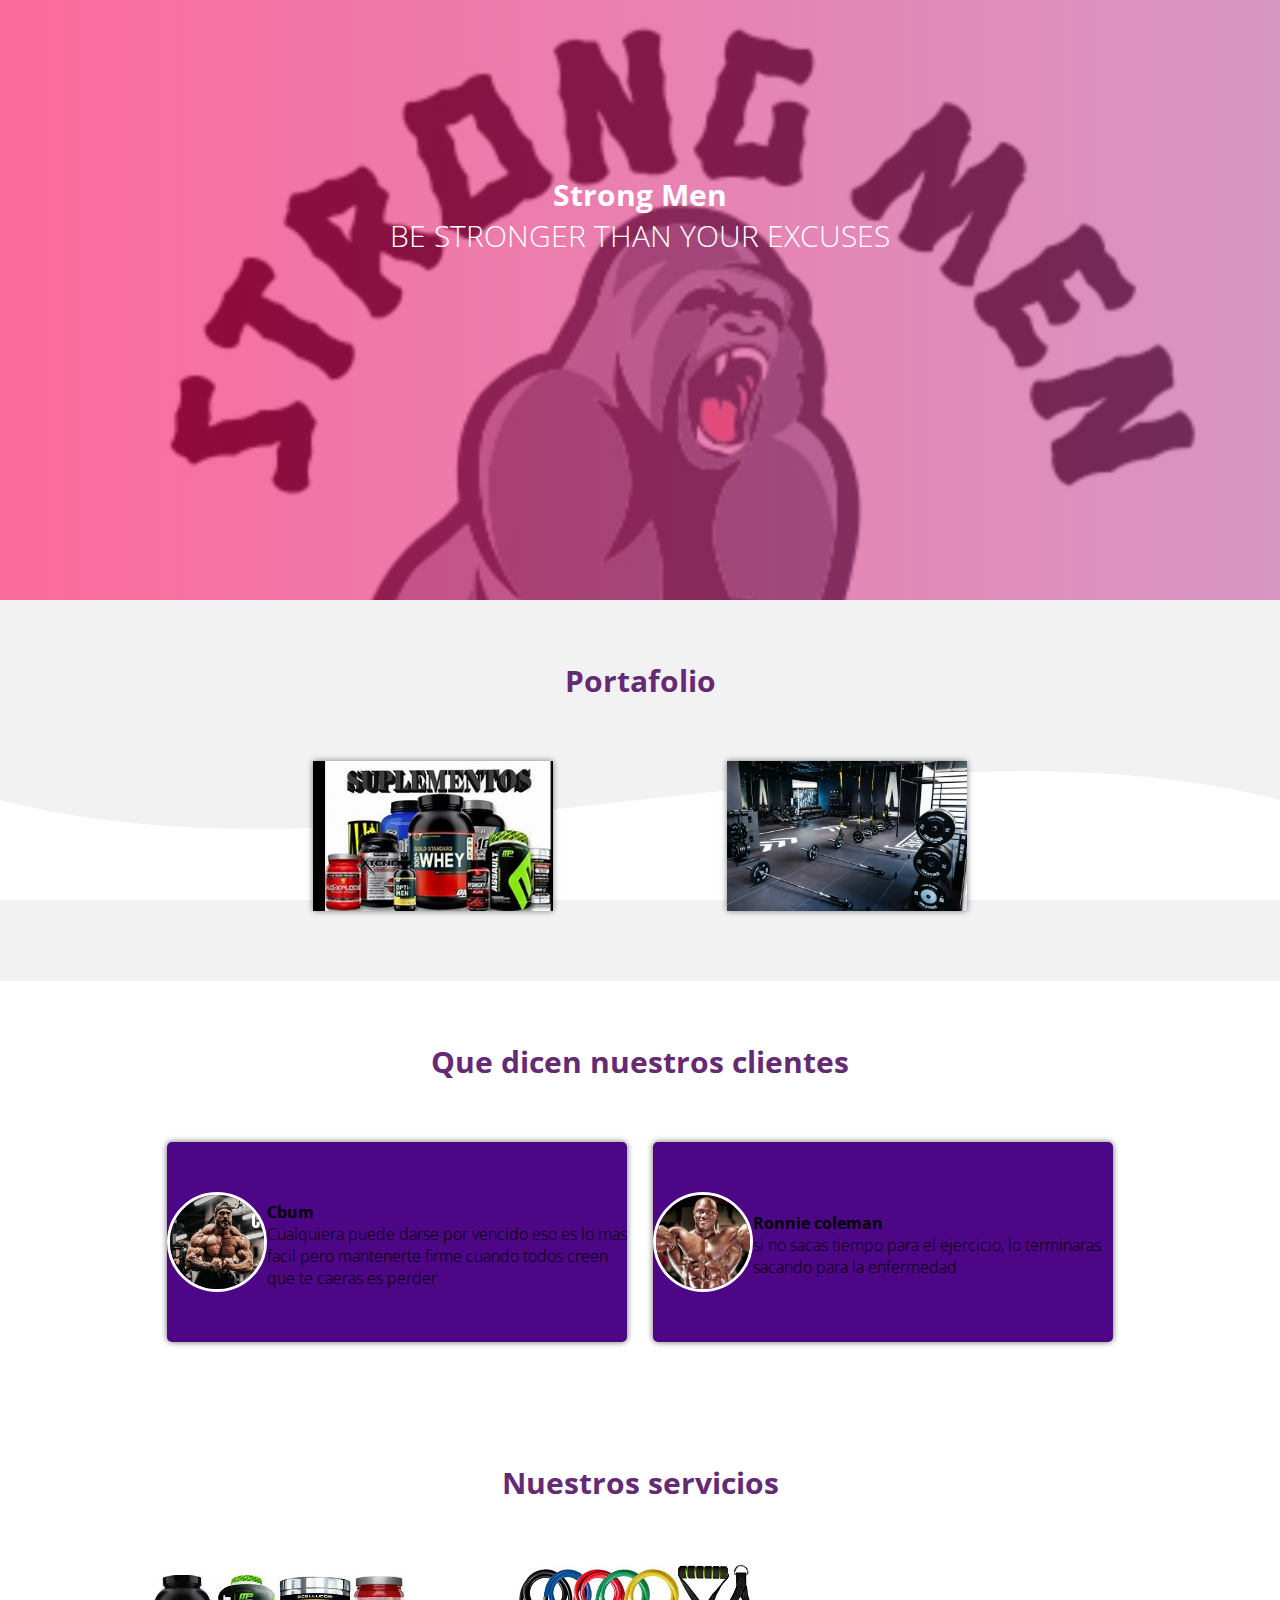
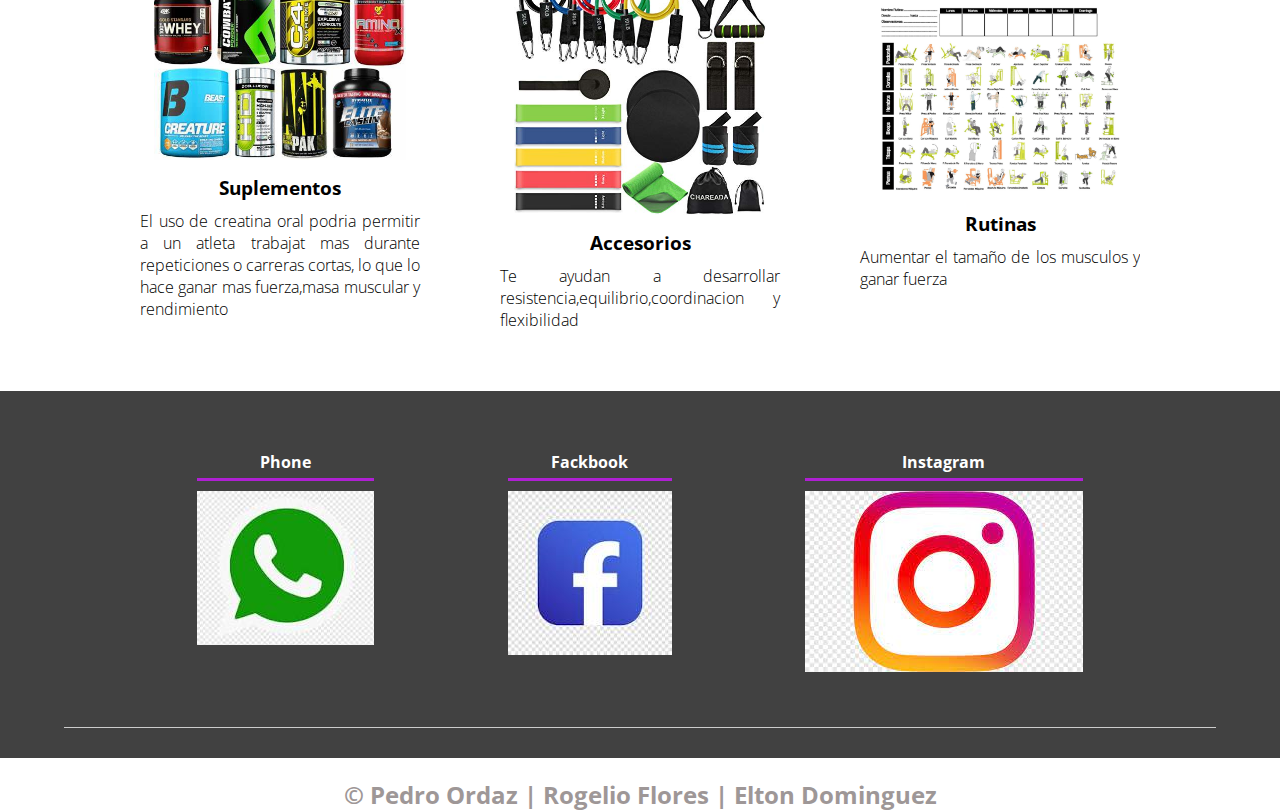
<file: index.html>
﻿

<!DOCTYPE html>


<html lang="es">
<head>
    <meta charset="UTF-8" />
	<meta name="viewport" content="width=device-width, initial-scale=1.0">
	<meta http-equiv="X-UA-Compatible" content="ie=edge">
    <title>Strong Men</title>
	<link rel="shortcut icon" href="img/F1.png" type="image/x-icon">
	<link rel="stylesheet" href="css/estilos.css">
	<link href="https://fonts.googleapis.com/css?family=Open+Sans:300,400,700,800&display=swap" rel="stylesheet">
</head>
<body>
    <header>
		<section class="textos-header">
			<h1>Strong Men</h1>
            <h2>BE STRONGER THAN YOUR EXCUSES</h2>
		</section>
		<div class="wave" style="height: 150px; overflow: hidden;" ><svg viewBox="0 0 500 150" preserveAspectRatio="none" style="height: 100%; width: 100%;"><path d="M0.00,49.98 C149.99,150.00 349.20,-49.98 500.00,49.98 L500.00,150.00 L0.00,150.00 Z" style="stroke: none; fill: #fff;"></path></svg></div>
	</header>
    <main>
		<section class="portafolio">
			<div class="contenedor">
				<h2 class="titulo">Portafolio</h2>
				<div class="galeria-port">
					<div class="imagen-port">
						<img src="img/F3.png" alt="">
						<div class="hover-galeria">
							<img src="img/F4.png" alt="">
							<p>Suplementos</p>
						</div>
					</div>
                
					<div class="imagen-port">

                            <img src="img/F5.png" alt="">
                        
						<div class="hover-galeria"> <a href="accesorios.php"><img src="img/F4.png" alt=""></a>
							<p>Accesorios</p>
					  </div>
					</div>		
				</div>
			</div>
		</section>
		<section class="clientes contenedor">
			<h2 class="titulo">Que dicen nuestros clientes</h2>
			<div class="cards">
				<div class="card">
				<img src="img/F11.png" alt="">
				<div class="contenido-texto-card">
					<h4>Cbum</h4>
					<p>Cualquiera puede darse por vencido eso es lo mas facil pero mantenerte firme cuando todos creen que te caeras es perder</p>
				</div>
			</div>
			<div class="card">
				<img src="img/F12.png" alt="">
				<div class="contenido-texto-card">
					<h4>Ronnie coleman</h4>
					<p>si no sacas tiempo para el ejercicio, lo terminaras sacando para la enfermedad</p>
				</div>
			  </div>
		   </div>
		</section>
	<section class="about-services">
			<div class="contenedor">
				<h2 class="titulo">Nuestros servicios</h2>
				<div class="servicios-cont">
					<div class="servicio-ind">
						<img src="img/F14.png" alt="">
						<h3>Suplementos</h3>
						<p>El uso de creatina oral podria permitir a un atleta trabajat mas durante repeticiones o carreras cortas, lo que lo hace ganar mas fuerza,masa muscular y rendimiento</p>
					</div>
					<div class="servicio-ind">
						<img src="img/F15.png" alt="">
						<h3>Accesorios</h3>
						<p>Te ayudan a desarrollar resistencia,equilibrio,coordinacion y flexibilidad</p>
					</div>
					<div class="servicio-ind">
						<img src="img/F16.png" alt="">
						<h3>Rutinas</h3>
						<p>Aumentar el tamaño de los musculos y ganar fuerza</p>
					</div>
				</div>
			</div>
		</section>
	</main>
	<footer>
		<div class="contenedor-footer">
			<div class="content-foo">
				<h4>Phone</h4>
				<p><a href="https://chat.whatsapp.com/I9a9tPgwpk078ACeIw3AQE" target="new" aria-describedby="NewWindow" data-share-url="https://www.Strong Men.com/sharer/sharer.php?u=https%3A%2F%2Fwww.shopify.com%2Fes%2Fblog%2Fel-ecommerce-evolucion-natural-de-la-tienda-fisica" data-ga-action="Strong Men share" data-ga-event="Blog"><img src="img/F6.jpg" alt=""></a></p>
			</div>
			<div class="content-foo">
				<h4>Fackbook</h4>
				<p><a href="https://www.facebook.com/profile.php?id=61551666765375" target="new" aria-describedby="NewWindow" data-share-url="https://www.facebook.com/sharer/sharer.php?u=https%3A%2F%2Fwww.shopify.com%2Fes%2Fblog%2Fel-ecommerce-evolucion-natural-de-la-tienda-fisica" data-ga-action="Facebook share" data-ga-event="Blog"><img src="img/F2.jpg" alt=""></a></p>
			</div>
			<div class="content-foo">
				<h4>Instagram</h4>
				<p><a href="https://www.instagram.com/strong.men.pre/" target="new" aria-describedby="NewWindow" data-share-url="https://www.Instagram.com/sharer/sharer.php?u=https%3A%2F%2Fwww.shopify.com%2Fes%2Fblog%2Fel-ecommerce-evolucion-natural-de-la-tienda-fisica" data-ga-action="Instagram share" data-ga-event="Blog"><img src="img/F7.jpg" alt=""></a></p>
		</div>

	</footer>
	<p><h2 class="titulo-final">&copy; Pedro Ordaz | Rogelio Flores | Elton Dominguez</h2></p>
</body>

</html>
</file>
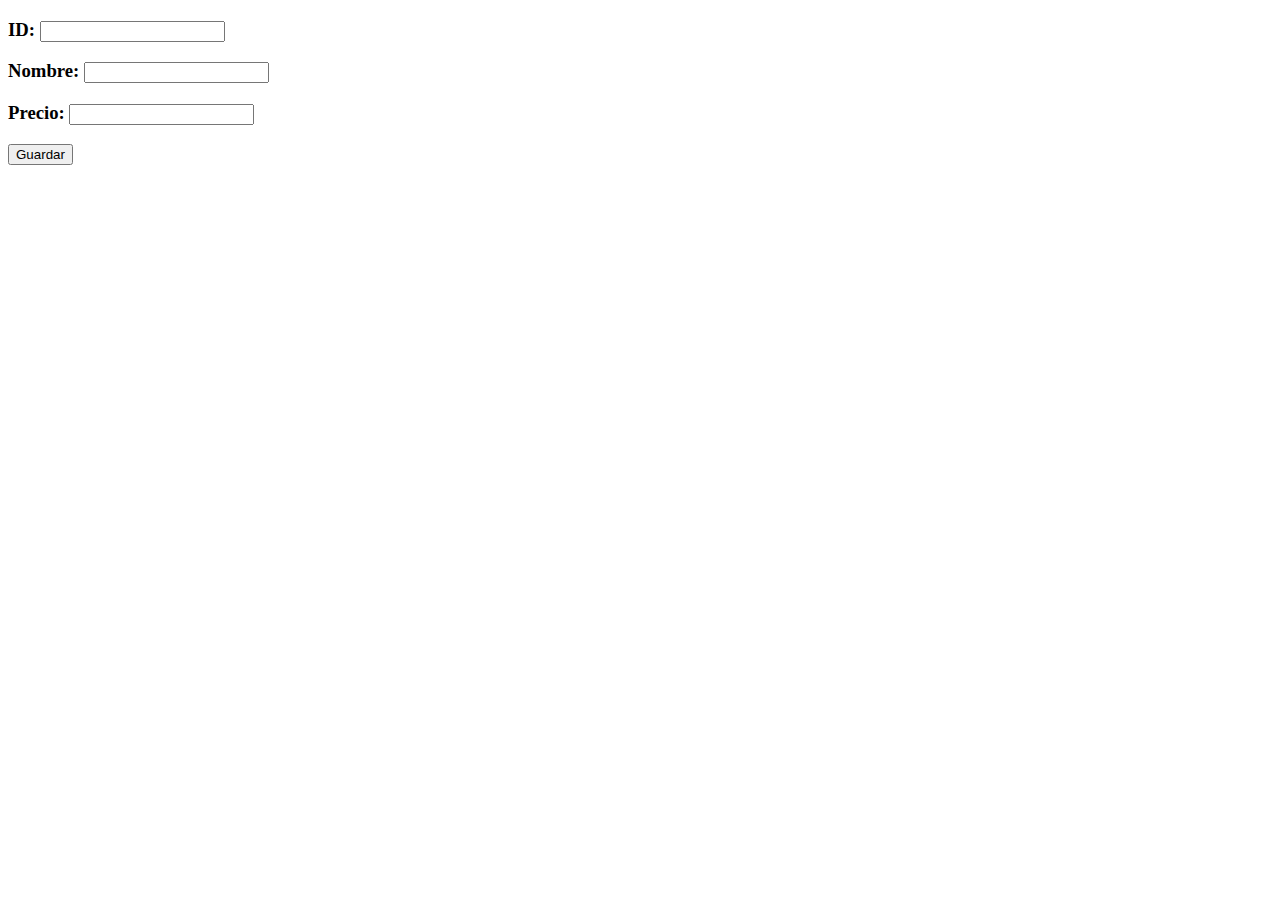
<file: Guardar.html>
﻿<!DOCTYPE html PUBLIC "-//W3C//DTD XHTML 1.0 Transitional//EN" "http://www.w3.org/TR/xhtml1/DTD/xhtml1-transitional.dtd">
<html xmlns="http://www.w3.org/1999/xhtml">
<head>
<meta http-equiv="Content-Type" content="text/html; charset=utf-8" />
<title>Documento sin título</title>
</head>

<body>
<div>
    <form action="Guardar.php" method="POST" style="margin: 0 auto;">
        <h3>
            <p>ID: <input type="text" name="id" /></p>
        </h3>
        <p>
        <h3>
            
                <p>Nombre: <input type="text" name="nombre" /></p>
            Precio: <input type="text" name="precio" />
    </form>
        <p>
            <input type="submit" value="Guardar" />
        </p>

    </form>
</div>
</body>
</html>
</file>
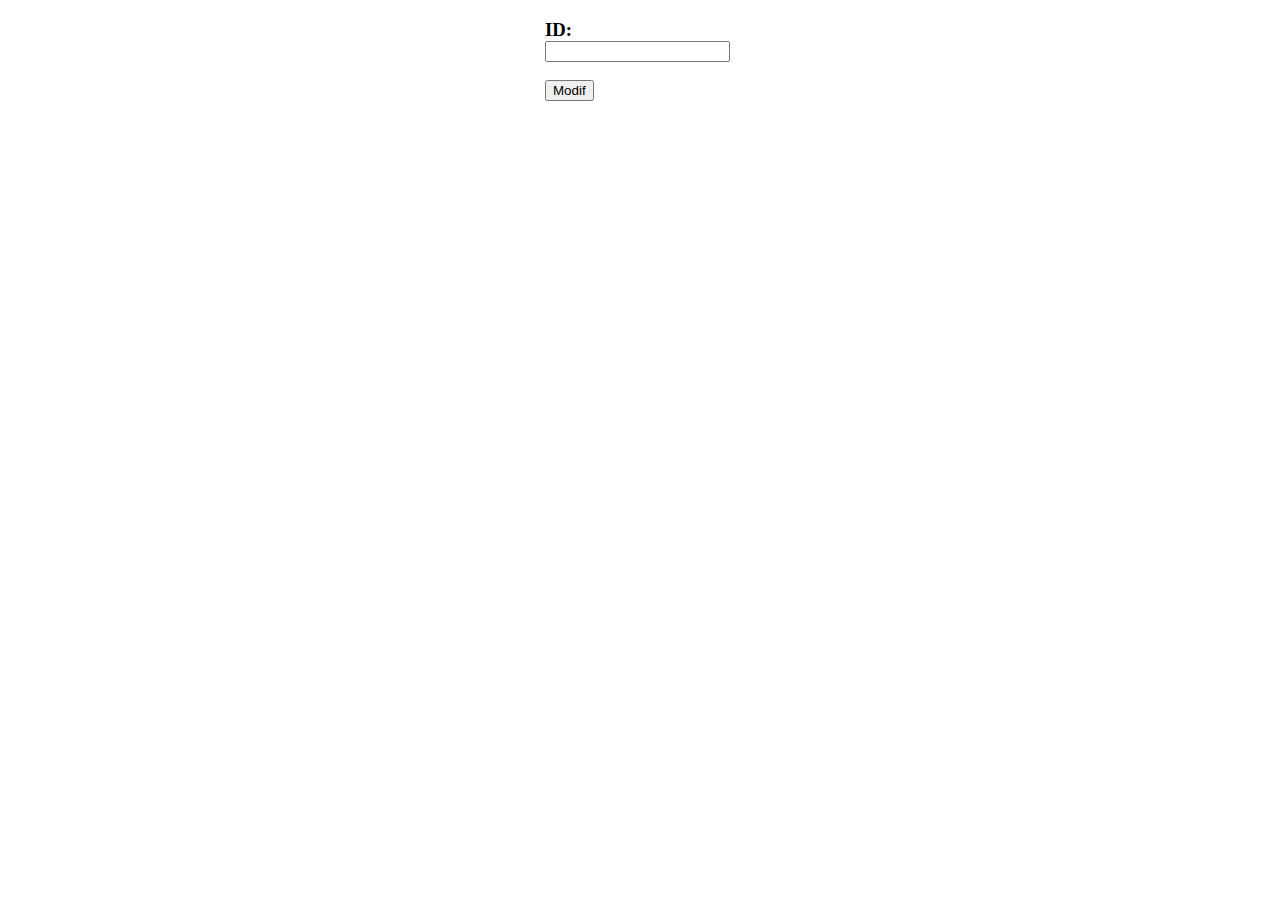
<file: Modificar.html>
﻿<!DOCTYPE html PUBLIC "-//W3C//DTD XHTML 1.0 Transitional//EN" "http://www.w3.org/TR/xhtml1/DTD/xhtml1-transitional.dtd">
<html xmlns="http://www.w3.org/1999/xhtml">
<head>
<meta http-equiv="Content-Type" content="text/html; charset=utf-8" />
<title>Documento sin título</title>
</head>

<body>
<form action="Modif.php" method="POST" style="margin: 0 auto; width: 190px;" >
        <h3><p>ID: <input type="text" name="id" /></p></h3>
        
            <input type="submit" value="Modif" />
        </p>
    </form>
    
</body>
</html>
</file>
<file: css/estilos.css>
*{
    margin:0;
    padding:0;
    box-sizing: border-box;
} 

body{
    font-family: 'open sans';
}

.contenedor{
    padding: 60px 0;
    width: 90%;
    max-width: 1000px;
    margin: auto;
    overflow: hidden;
}

.titulo{
    color: #642a73;
    font-size: 30px;
    text-align: center;
    margin-bottom: 60px;
}

/* Header */

header{
    width: 100%;
    height: 600px;
    background: #bc4e9c;  
    /* fallback for old browsers */
    background: -webkit-linear-gradient(to right, hsla(340, 95%, 50%, 0.596), hsla(317, 45%, 52%, 0.589)), url(../img/F1.png); 
    /* Chrome 10-25, Safari 5.1-6 */
    background: linear-gradient(to right, hsla(340, 95%, 50%, 0.596), hsla(317, 45%, 52%, 0.589)), url(../img/F1.png); 
    /* W3C, IE 10+/ Edge, Firefox 16+, Chrome 26+, Opera 12+, Safari 7+ */
    background-size: cover;
    background-attachment: fixed;
    position: center;
}

nav{
    text-align: right;
    padding: 30px 50px 0 0;
}

nav > a{
    color: #fff;
    font-weight: 300;
    text-decoration: none;
    margin-right: 10px;
}
nav > a:hover{
   text-decoration: underline;

}

header .textos-header{
    display: flex;
    height: 430px;
    width: 100%;
    align-items: center;
    justify-content: center;
    flex-direction: column;
    text-align: center;
}

.textos-header h1{
    font-size: 30px;
    color: #fff;
}

.textos-header h2{
    font-size: 30px;
    font-weight: 300;
    color: #fff;
}

.wave{
    position: absolute;
    bottom: 0;
    width: 100%;
}

/* About us */

.contenedor-sobre-nosotros{
    display: flex;
    justify-content: space-evenly;
}

.imagen-about-us{
    width: 48%;
}

.sobre-nosotros .contenido-textos{
    width: 48%;
}

.contenido-textos h3{
    margin-bottom: 15px;
}

.contenido-textos h3 span{
    background: #4d0686;
    color: #fff;
    border-radius: 50%;
    display: inline-block;
    text-align: center;
    width: 30px;
    height: 30px;
    padding: 2px;
    box-shadow: 0 0 6px 0 rgba(0, 0, 0, .5);
    margin-right: 5px;
}

.contenido-textos p{
    padding: 0px 0px 30px 15px;
    font-weight: 300;
    text-align: justify;
}

/* Galeria */

.portafolio{
    background: #f2f2f2;
}

.galeria-port{
    display: flex;
    justify-content: space-evenly;
    flex-wrap: wrap;
}

.imagen-port{
    width: 24%;
    margin-bottom: 10px;
    height: 150px;
    position: relative;
    cursor: pointer;
    box-shadow: 0 0 6px 0 rgba(0, 0, 0, .5);
}

.imagen-port > img{
    width: 100%;
    height: 100%;
    object-fit: cover;
    display: block;
}

.hover-galeria{
    position: absolute;
    width: 100%;
    height: 100%;
    top: 0;
    transform: scale(0);
    background: hsla(273, 91%, 27%, 0.7);
    transition: transform .5s;
    display: flex;
    justify-content: center;
    align-items: center;
    flex-direction: column;
}

.hover-galeria img{
    width: 50px;

}
.hover-galeria p{
    color:#fff;
}

.imagen-port:hover .hover-galeria{
    transform: scale(1);
}

/* Clients */
.cards{
    display: flex;
    justify-content: space-evenly;
}

.cards .card{
    background: #4d0686;
    display: flex;
    width: 46%;
    height: 200px;
    align-items: center;
    justify-content: space-evenly;
    border-radius: 5px;
    box-shadow: 0 0 6px 0 rgba(0, 0, 0, 0.6);
}

.cards .card img{
    width: 100px;
    height: 100px;
    object-fit: cover;
    border: 3px solid #fff;
    border-radius: 50%;
    display: block;
}

.cards .cars > .contenido-texto-card{
    width: 60%;
    color: #fff;
}

.cards .card > .contenido-texto-card{
    font-weight: 300;
    padding-top: 5px;
}

/* Our team */

.abot-services{
    background: #f2f2f2;
    padding-bottom: 30px;
}

.servicios-cont{
    display: flex;
    justify-content: space-between;
    align-items: center;
}

.servicio-ind{
    width: 28%;
    text-align: center;
}

.servicio-ind img{
    width: 90%;
}

.servicio-ind h3{
    margin: 10px 0;
}

.servicio-ind p{
    font-weight: 300;
    text-align: justify;
}

/* footer */

footer{
    background: #414141;
    padding: 60px 0 30px 0;
    margin: auto;
    overflow: hidden;
}

.contenedor-footer{
    text-align: center;
    display: flex;
    width: 90%;
    justify-content: space-evenly;
    margin: auto;
    padding-bottom: 50px;
    border-bottom: 1px solid #ccc;
}

.content-foo{
    text-align: center;
}

.content-foo h4{
    color: #fff;
    border-bottom: 3px solid #af20d3;
    padding-bottom: 5px;
    margin-bottom: 10px;
}

.content-foo p{
    color: #ccc;
}

.titulo-final{
    text-align: center;
    font-size: 24px;
    margin: 20px 0 0 0;
    color: #9e9797;
}
</file>
